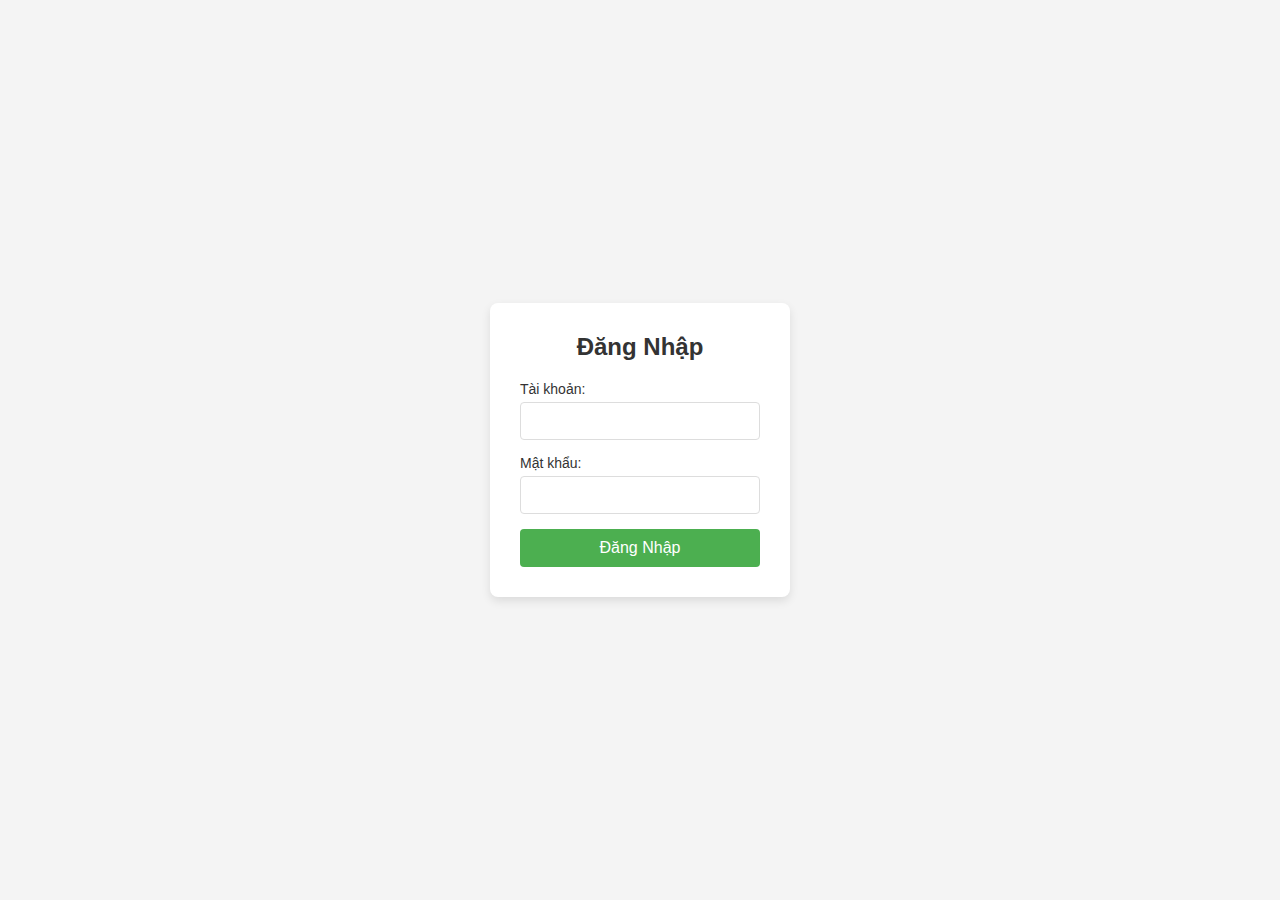
<file: login.html>
<!DOCTYPE html>
<html lang="vi">
<head>
    <meta charset="UTF-8">
    <meta name="viewport" content="width=device-width, initial-scale=1.0">
    <title>Trang Đăng Nhập</title>
    <link rel="stylesheet" href="style.css">
</head>
<body>
    <div class="login-container">
        <h2>Đăng Nhập</h2>
        <form action="#" method="post">
            <div class="input-group">
                <label for="username">Tài khoản:</label>
                <input type="text" id="username" name="username" required>
            </div>
            <div class="input-group">
                <label for="password">Mật khẩu:</label>
                <input type="password" id="password" name="password" required>
            </div>
            <button type="submit" class="login-btn">Đăng Nhập</button>
        </form>
    </div>
</body>
</html>
</file>
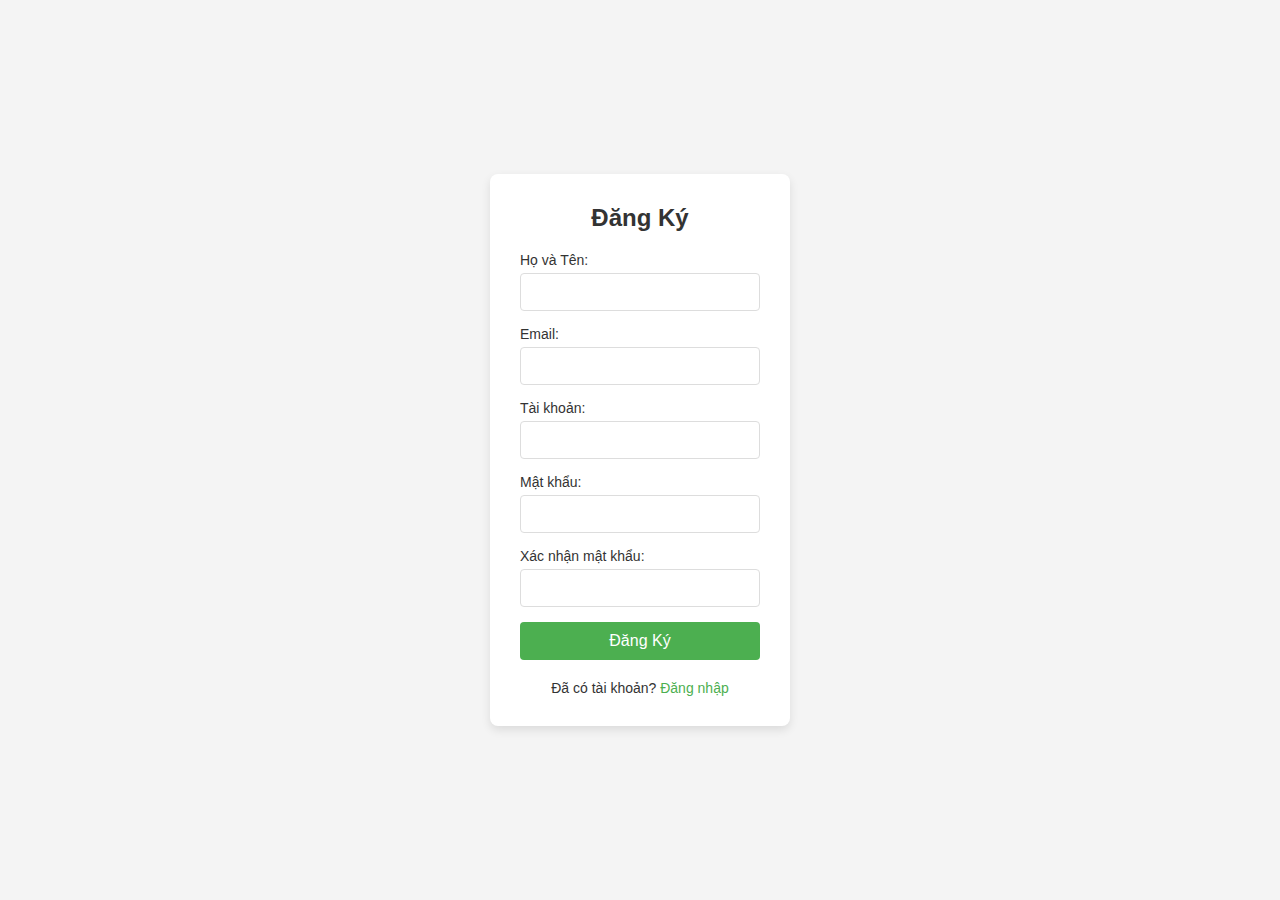
<file: register.html>
<!DOCTYPE html>
<html lang="vi">
<head>
    <meta charset="UTF-8">
    <meta name="viewport" content="width=device-width, initial-scale=1.0">
    <title>Trang Đăng Ký</title>
    <link rel="stylesheet" href="style.css">
</head>
<body>
    <div class="register-container">
        <h2>Đăng Ký</h2>
        <form action="#" method="post">
            <div class="input-group">
                <label for="fullname">Họ và Tên:</label>
                <input type="text" id="fullname" name="fullname" required>
            </div>
            <div class="input-group">
                <label for="email">Email:</label>
                <input type="email" id="email" name="email" required>
            </div>
            <div class="input-group">
                <label for="username">Tài khoản:</label>
                <input type="text" id="username" name="username" required>
            </div>
            <div class="input-group">
                <label for="password">Mật khẩu:</label>
                <input type="password" id="password" name="password" required>
            </div>
            <div class="input-group">
                <label for="confirm-password">Xác nhận mật khẩu:</label>
                <input type="password" id="confirm-password" name="confirm-password" required>
            </div>
            <button type="submit" class="register-btn">Đăng Ký</button>
        </form>
        <p class="login-link">Đã có tài khoản? <a href="login.html">Đăng nhập</a></p>
    </div>
</body>
</html>
</file>
<file: style.css>
/* Reset một số kiểu mặc định */
* {
    margin: 0;
    padding: 0;
    box-sizing: border-box;
}

/* Định dạng chung */
body {
    font-family: Arial, sans-serif;
    background-color: #f4f4f4;
    color: #333;
}

/* Container chứa toàn bộ nội dung */
.container {
    max-width: 1000px;
    margin: 0 auto;
    padding: 20px;
}

/* Header */
header {
    text-align: center;
    margin-bottom: 20px;
}

header h1 {
    font-size: 2.5em;
    color: #4CAF50;
}

/* Section Profile */
.profile {
    background-color: #fff;
    padding: 20px;
    border-radius: 8px;
    box-shadow: 0 4px 8px rgba(0, 0, 0, 0.1);
    text-align: center;
}

.profile img {
    border-radius: 50%;
    margin-bottom: 20px;
}

.profile h2 {
    font-size: 2em;
    color: #333;
    margin-bottom: 10px;
}

.profile p {
    font-size: 1.1em;
    margin-bottom: 10px;
}

.profile a {
    color: #4CAF50;
    text-decoration: none;
}

/* Footer */
footer {
    text-align: center;
    margin-top: 40px;
    font-size: 0.9em;
    color: #777;
}

/* Định dạng chung */
* {
    margin: 0;
    padding: 0;
    box-sizing: border-box;
}

body {
    font-family: Arial, sans-serif;
    background-color: #f4f4f4;
    display: flex;
    justify-content: center;
    align-items: center;
    height: 100vh;
}

/* Container chính */
.login-container {
    background-color: #fff;
    padding: 30px;
    border-radius: 8px;
    box-shadow: 0 4px 10px rgba(0, 0, 0, 0.1);
    width: 300px;
}

/* Tiêu đề */
h2 {
    text-align: center;
    margin-bottom: 20px;
}

/* Nhóm nhập liệu */
.input-group {
    margin-bottom: 15px;
}

label {
    display: block;
    margin-bottom: 5px;
    font-size: 14px;
    color: #333;
}

input {
    width: 100%;
    padding: 10px;
    border: 1px solid #ddd;
    border-radius: 4px;
    font-size: 14px;
}

input:focus {
    outline: none;
    border-color: #4CAF50;
}

/* Nút Đăng Nhập */
.login-btn {
    width: 100%;
    padding: 10px;
    background-color: #4CAF50;
    color: #fff;
    border: none;
    border-radius: 4px;
    font-size: 16px;
    cursor: pointer;
}

.login-btn:hover {
    background-color: #45a049;
}

/* Định dạng chung */
* {
    margin: 0;
    padding: 0;
    box-sizing: border-box;
}

body {
    font-family: Arial, sans-serif;
    background-color: #f4f4f4;
    display: flex;
    justify-content: center;
    align-items: center;
    height: 100vh;
}

/* Container chính */
.register-container {
    background-color: #fff;
    padding: 30px;
    border-radius: 8px;
    box-shadow: 0 4px 10px rgba(0, 0, 0, 0.1);
    width: 300px;
}

/* Tiêu đề */
h2 {
    text-align: center;
    margin-bottom: 20px;
}

/* Nhóm nhập liệu */
.input-group {
    margin-bottom: 15px;
}

label {
    display: block;
    margin-bottom: 5px;
    font-size: 14px;
    color: #333;
}

input {
    width: 100%;
    padding: 10px;
    border: 1px solid #ddd;
    border-radius: 4px;
    font-size: 14px;
}

input:focus {
    outline: none;
    border-color: #4CAF50;
}

/* Nút Đăng Ký */
.register-btn {
    width: 100%;
    padding: 10px;
    background-color: #4CAF50;
    color: #fff;
    border: none;
    border-radius: 4px;
    font-size: 16px;
    cursor: pointer;
}

.register-btn:hover {
    background-color: #45a049;
}

/* Liên kết đăng nhập */
.login-link {
    text-align: center;
    margin-top: 20px;
    font-size: 14px;
}

.login-link a {
    color: #4CAF50;
    text-decoration: none;
}

.login-link a:hover {
    text-decoration: underline;
}
</file>
